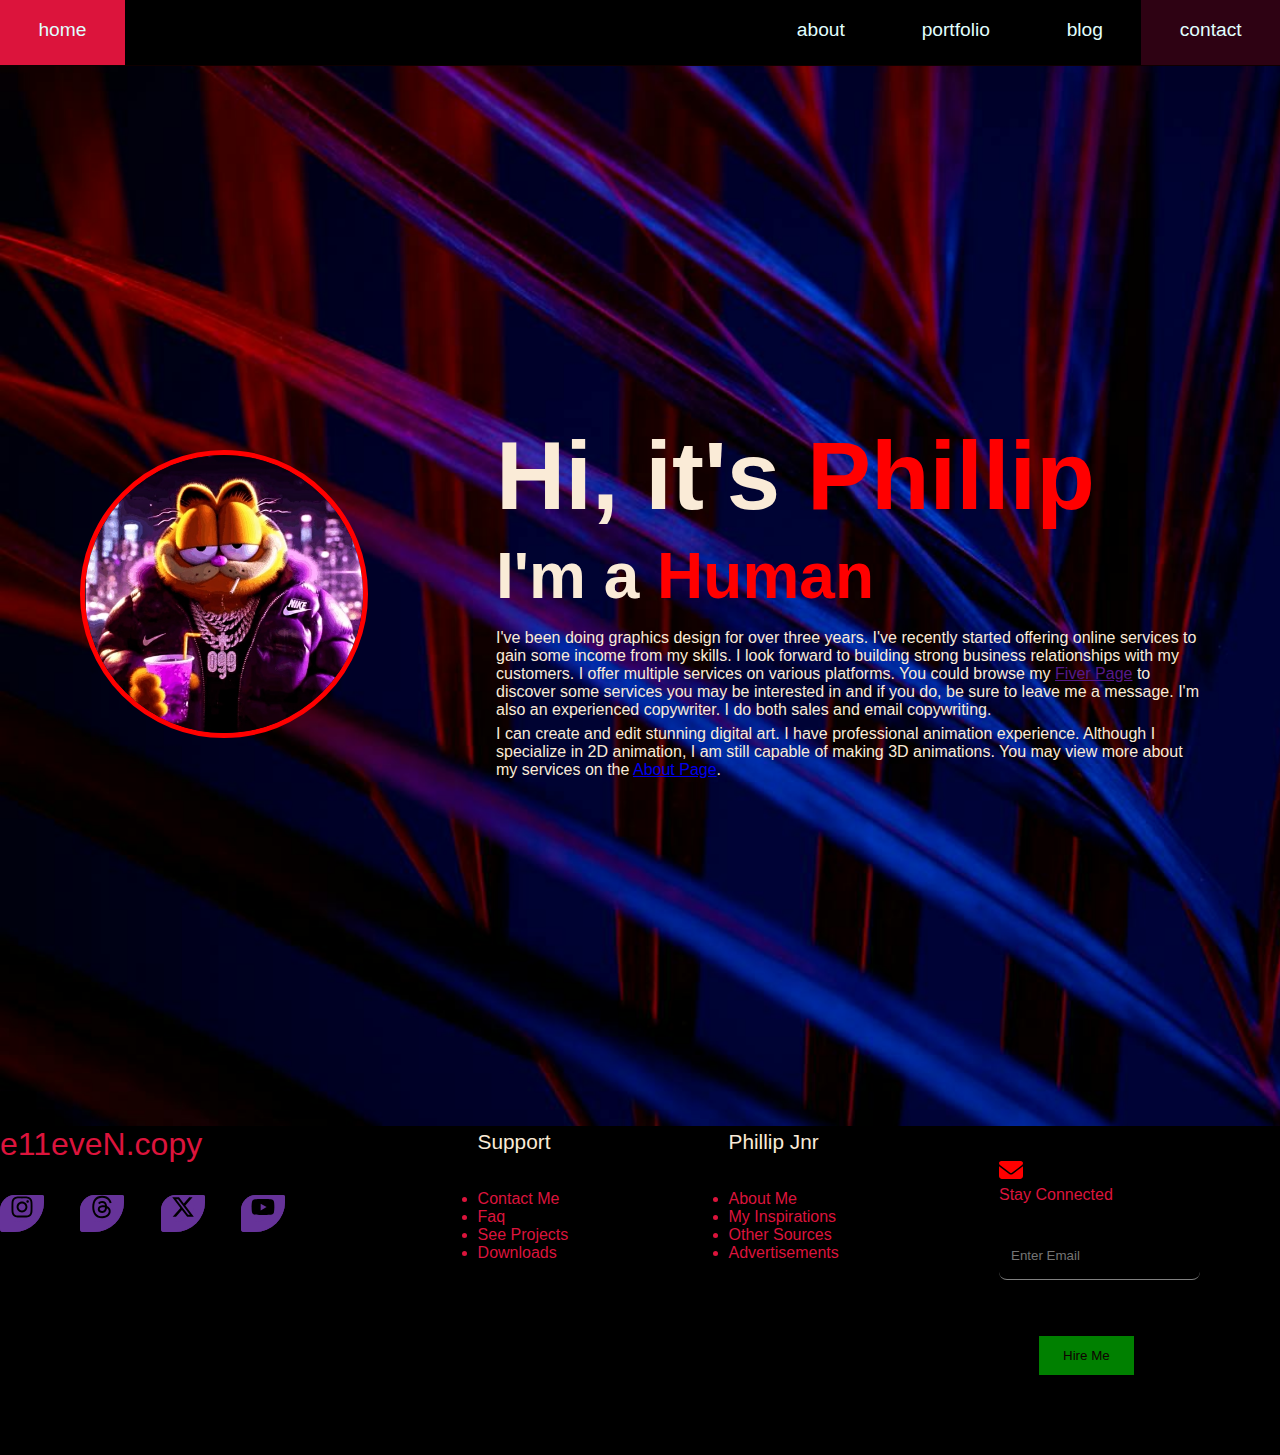
<file: index.html>
<!Doctype html>
<html lang="en">
    <head>
        <meta charset="UTF-8">
        <meta name="viewport" content="width=device-width", initial scale="1.0">
        <title>Home</title>
        <link rel="stylesheet" href="style.css">
        <link rel="stylesheet" href="style2.css">
        <script src="script.js" defer></script>
    </head>
    <body>
        <button id="open-sidebar" onclick="openSidebar()"
        aria-label="open sidebar"><img src="assets/icons/bars-red.svg" alt="" width="24px" height="24px"></button>
        <nav id="navbar">
            <ul>
                <li><button id="close-sidebar" 
                    aria-label="close sidebar" onclick="closeSidebar()"><img src="assets/icons/xmark-solid.svg" alt="" width="24px" height="24px"></button></li>
                <li class="home-li"><a class="active" href="index.html">home</a></li>
                <li><a href="about.html">about</a></li>
                <li><a href="portfolio.html">portfolio</a></li>
                <li><a href="blog.html">blog</a></li>
                <li><a class="accent" href="contact.html">contact</a></li>
            </ul>
        </nav>
        <div id="overlay"></div>
      

        <main>
            <section class="homex">
                <div class="home-img">
                    <img src="assets/main.jpg" alt="">
                </div>
                <div class="home-content">
                    <h1>Hi, it's <span>Phillip</span></h1>
                    <h3 class="typing-text">I'm a <span>Human</span></h3>
                    <p>
                        I've been doing graphics design for over three years. I've recently started offering online services to gain
                        some income from my skills. I look forward to building strong business relationships with my customers.
                        I offer multiple services on various platforms. You could browse my <a href="">Fiver Page</a> to discover 
                        some services you may be interested in and if you do, be sure to leave me a message. I'm also an experienced copywriter. 
                         I do both sales
                        and email copywriting.
                    </p>
                    <p>I can create and edit stunning digital art. I have professional animation experience. Although I specialize in 2D animation,
                        I am still capable of making 3D animations. You may view more about my services on the <a href="about.html">About Page</a>.
                    </p>
                </div>
                </section>
        </main>
            </div>
        </main>
        <footer>
            <div class="footer-container">
                <div class="logo-container">
                    <div class="logo">e11eveN.copy</div>
                    <div class="links">
                        <i><img src="assets/icons/instagram-brands-solid.svg" width="24px" height="24px"></i>
                        <i><img src="assets/icons/threads-brands-solid.svg" width="24px" height="24px"></i>
                        <i><img src="assets/icons/x-twitter-brands-solid.svg" width="24px" height="24px"></i>
                        <i><img src="assets/icons/youtube-brands-solid.svg" width="24px" height="24px"></i>
                    </div>
                </div>

                <div class="support">
                    <div class="head">Support</div>
                    <ul>
                        <li>Contact Me</li>
                        <li>Faq</li>
                        <li>See Projects</li>
                        <li>Downloads</li>
                    </ul>
                </div>

                <div class="coding">
                    <div class="head">Phillip Jnr</div>

                    <ul>
                        <li>About Me</li>
                        <li>My Inspirations</li>
                        <li>Other Sources</li>
                        <li>Advertisements</li>
                    </ul>
                </div>

                <div class="contactx">
                    <div class="contact-head">
                        <p><li><img src="assets/icons/envelope-solid.svg" width="24px" height="24px"></li>Stay Connected</p>
                        <input placeholder="Enter Email">
                        <div class="btn"><button>Hire Me</button></div>
                    </div>
                </div>
            </div>
        </footer>
    </body>
</html>
</file>
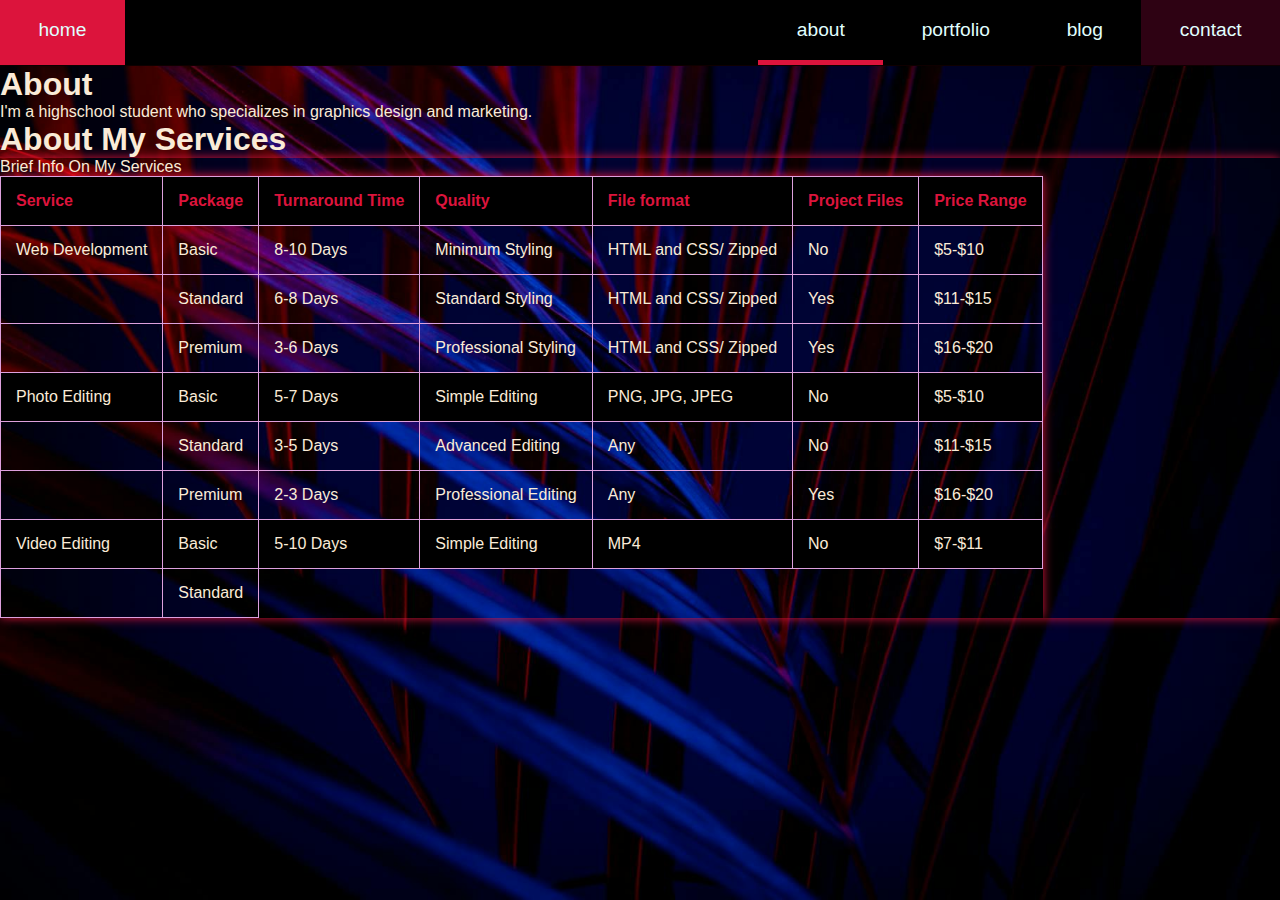
<file: about.html>
<!Doctype html>
<html lang="en">
    <head>
        <meta charset="UTF-8">
        <meta name="viewport" content="width=device-width", initial scale="1.0">
        <title>Home</title>
        <link rel="stylesheet" href="style.css">
        <link rel="stylesheet" href="about.css">
        <script src="script.js" defer></script>
    </head>
    <body>
        <button id="open-sidebar" onclick="openSidebar()"
        aria-label="open sidebar"><img src="assets/icons/bars-red.svg" alt="" width="24px" height="24px"></button>
        <nav id="navbar">
            <ul>
                <li><button id="close-sidebar" 
                    aria-label="close sidebar" onclick="closeSidebar()"><img src="assets/icons/xmark-solid.svg" alt="" width="24px" height="24px"></button></li>
                <li class="home-li"><a href="index.html">home</a></li>
                <li><a href="about.html" class="active">about</a></li>
                <li><a href="portfolio.html">portfolio</a></li>
                <li><a href="blog.html">blog</a></li>
                <li><a class="accent" href="contact.html">contact</a></li>
            </ul>
        </nav>
        <div id="overlay"></div>
        <main>
            <section class="about">
                <h1>About</h1>
                <p>I'm a highschool student who specializes in graphics design and marketing.</p>
                <h1>About My Services</h1>
                <div class="table">
                    <table class="table">
                        <thead>Brief Info On My Services
                        <tr>
                            <th>Service</th>
                            <th>Package</th>
                            <th>Turnaround Time</th>
                            <th>Quality</th>
                            <th>File format</th>
                            <th>Project Files</th>
                            <th>Price Range</th>
                        </tr>
                    </thead>
                        <tbody>
                            <tr>
                                <td>Web Development</td>
                                <td>Basic</td>
                                <td>8-10 Days</td>
                                <td>Minimum Styling</td>
                                <td>HTML and CSS/ Zipped</td>
                                <td>No</td>
                                <td>$5-$10</td>
                            </tr>
                            <tr>
                                <td></td>
                                <td>Standard</td>
                                <td>6-8 Days</td>
                                <td>Standard Styling</td>
                                <td>HTML and CSS/ Zipped</td>
                                <td>Yes</td>
                                <td>$11-$15</td>
                            </tr>
                            <tr>
                                <td></td>
                                <td>Premium</td>
                                <td>3-6 Days</td>
                                <td>Professional Styling</td>
                                <td>HTML and CSS/ Zipped</td>
                                <td>Yes</td>
                                <td>$16-$20</td>
                            </tr>
                            <tr>
                                <td>Photo Editing</td>
                                <td>Basic</td>
                                <td>5-7 Days</td>
                                <td>Simple Editing</td>
                                <td>PNG, JPG, JPEG</td>
                                <td>No</td>
                                <td>$5-$10</td>
                            </tr>
                            <tr>
                                <td></td>
                                <td>Standard</td>
                                <td>3-5 Days</td>
                                <td>Advanced Editing</td>
                                <td>Any</td>
                                <td>No</td>
                                <td>$11-$15</td>
                            </tr>
                            <tr>
                                <td></td>
                                <td>Premium</td>
                                <td>2-3 Days</td>
                                <td>Professional Editing</td>
                                <td>Any</td>
                                <td>Yes</td>
                                <td>$16-$20</td>
                            </tr>
                                <tr></tr>
                            <tr>
                                <td>Video Editing</td>
                                <td>Basic</td>
                                <td>5-10 Days</td>
                                <td>Simple Editing</td>
                                <td>MP4</td>
                                <td>No</td>
                                <td>$7-$11</td>
                            </tr>
                            <tr>
                                <td></td>
                                <td>Standard</td>
                            </tr>
                        </tbody>
                    </table>
                </div>
            </section>
        </main>
    </body>
</html>
</file>
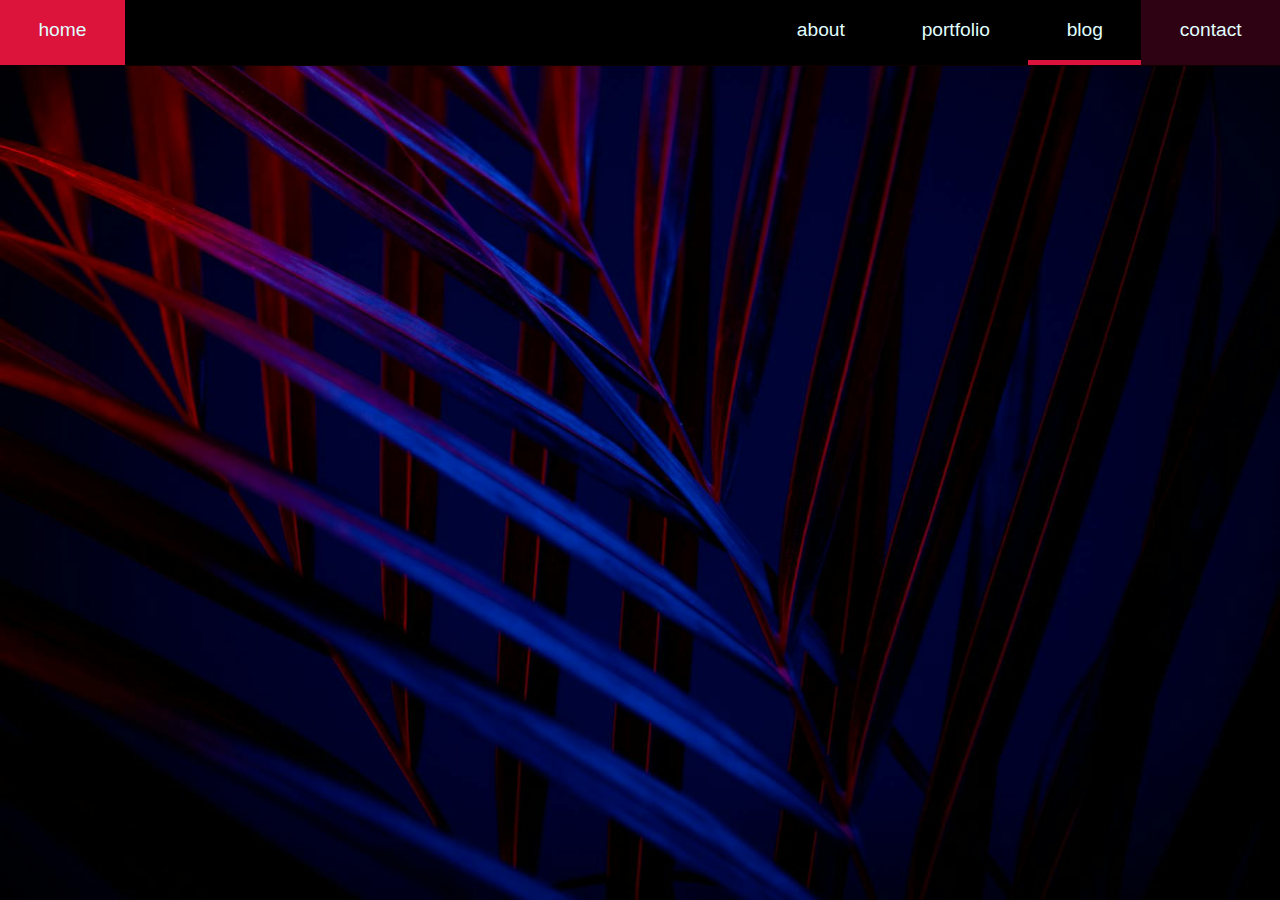
<file: blog.html>
<!Doctype html>
<html lang="en">
    <head>
        <meta charset="UTF-8">
        <meta name="viewport" content="width=device-width", initial scale="1.0">
        <title>Home</title>
        <link rel="stylesheet" href="style.css">
        <script src="script.js" defer></script>
    </head>
    <body>
        <button id="open-sidebar" onclick="openSidebar()"
        aria-label="open sidebar"><img src="assets/icons/bars-red.svg" alt="" width="24px" height="24px"></button>
        <nav id="navbar">
            <ul>
                <li><button id="close-sidebar" 
                    aria-label="close sidebar" onclick="closeSidebar()"><img src="assets/icons/xmark-solid.svg" alt="" width="24px" height="24px"></button></li>
                <li class="home-li"><a href="index.html">home</a></li>
                <li><a href="about.html">about</a></li>
                <li><a href="portfolio.html">portfolio</a></li>
                <li><a href="blog.html" class="active">blog</a></li>
                <li><a class="accent" href="contact.html">contact</a></li>
            </ul>
        </nav>
        <div id="overlay"></div>
        <main>

        </main>
    </body>
</html>
</file>
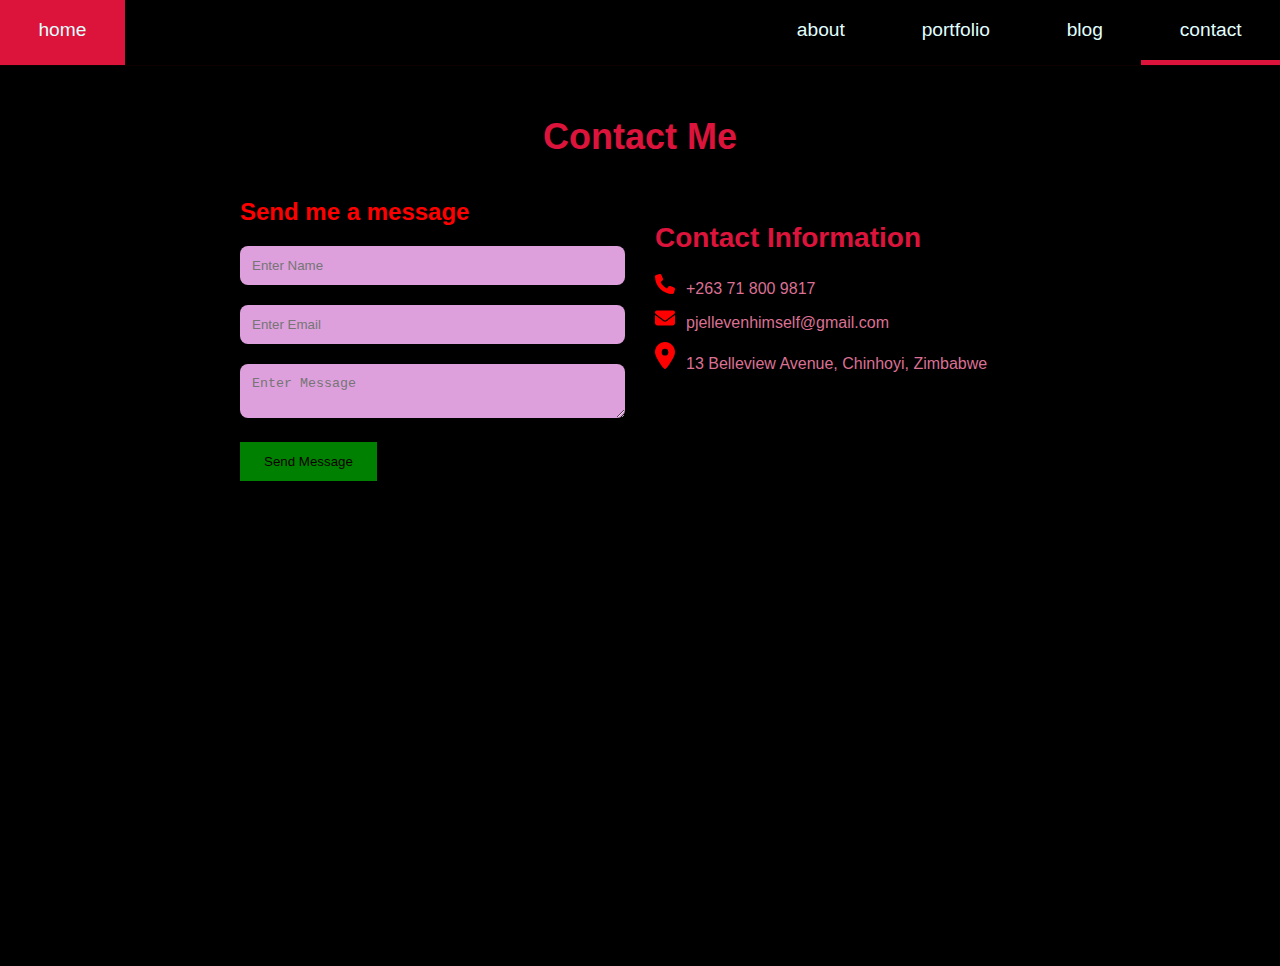
<file: contact.html>
<!Doctype html>
<html lang="en">
    <head>
        <meta charset="UTF-8">
        <meta name="viewport" content="width=device-width", initial scale="1.0">
        <title>Home</title>
        <link rel="stylesheet" href="style.css">
        <script src="script.js" defer></script>
    </head>
    <body>
        <button id="open-sidebar" onclick="openSidebar()"
        aria-label="open sidebar"><img src="assets/icons/bars-red.svg" alt="" width="24px" height="24px"></button>
        <nav id="navbar">
            <ul>
                <li><button id="close-sidebar" 
                    aria-label="close sidebar" onclick="closeSidebar()"><img src="assets/icons/xmark-solid.svg" alt="" width="24px" height="24px"></button></li>
                <li class="home-li"><a href="index.html">home</a></li>
                <li><a href="about.html">about</a></li>
                <li><a href="portfolio.html">portfolio</a></li>
                <li><a href="blog.html">blog</a></li>
                <li><a class="accent, active" href="contact.html">contact</a></li>
            </ul>
        </nav>
        <div id="overlay"></div>
        <main>
            <section class="contact">
                <div class="container">
                    <h2>Contact Me</h2>
                    <div class="contact-wrapper">
                        <div class="contact-form">
                            <h3>Send me a message</h3>
                        <form>
                            <div class="form-group">
                                <input type="text" name="name" placeholder="Enter Name">
                            </div>
                            <div class="form-group">
                                <input type="email" name="email" placeholder="Enter Email">
                            </div>
                            <div class="form-group">
                                <textarea name="message" id="" placeholder="Enter Message"></textarea>
                            </div>
                                <button type="submit">Send Message</button>
                        </form>
                    </div>
                    <div class="contact-info">
                        <h3>Contact Information</h3>
                        <p><i><img src="assets/icons/phone-solid.svg" width="20px"></i>+263 71 800 9817</p>
                        <p><i><img src="assets/icons/envelope-solid.svg" width="20px" alt=""></i>pjellevenhimself@gmail.com</p>
                        <p><i><img src="assets/icons/location-dot-solid.svg"width="20px" alt=""></i>13 Belleview Avenue, Chinhoyi, Zimbabwe</p>
                    </div>
                </div>
            </div>
        </section>
    </main>
    </body>
</html>
</file>
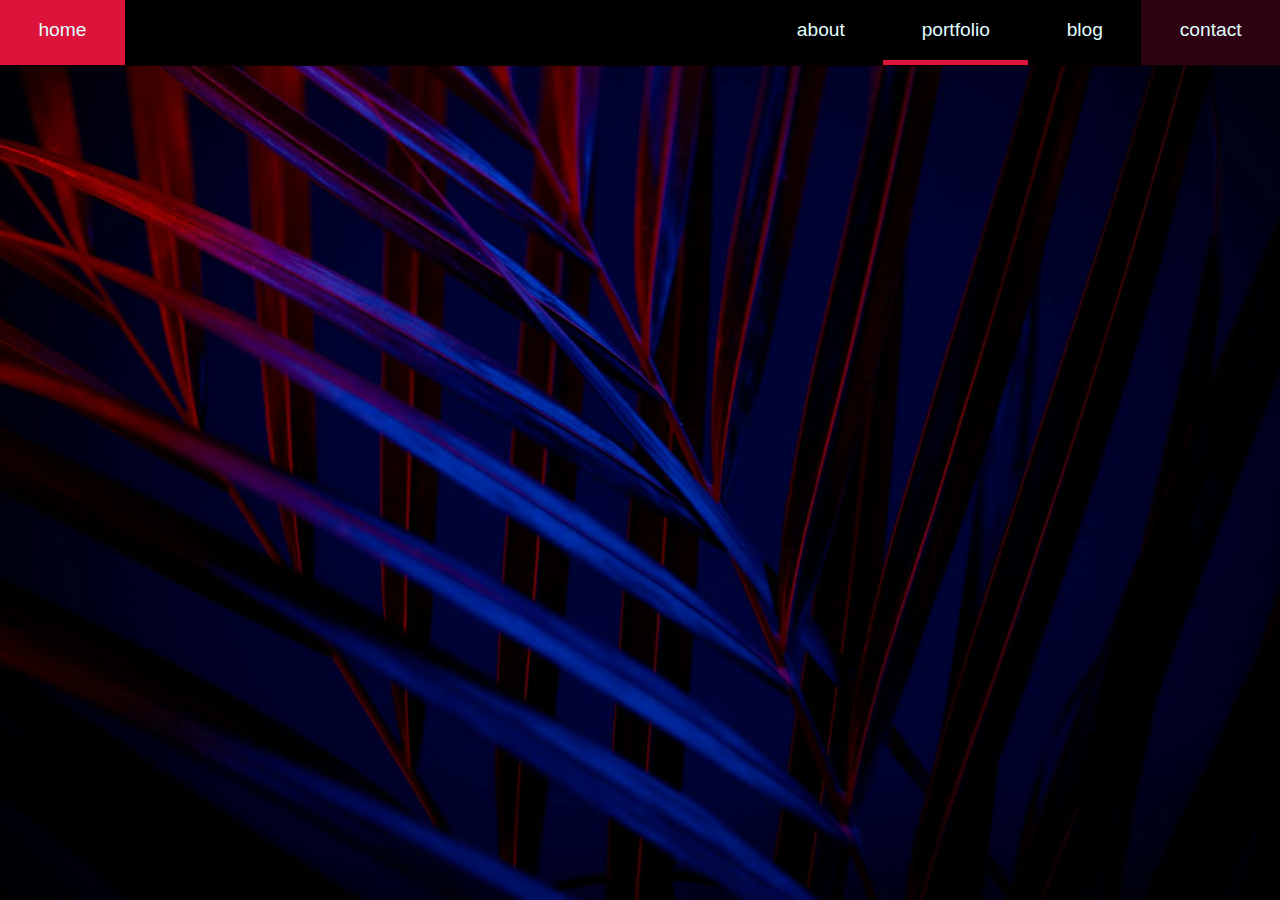
<file: portfolio.html>
<!Doctype html>
<html lang="en">
    <head>
        <meta charset="UTF-8">
        <meta name="viewport" content="width=device-width", initial scale="1.0">
        <title>Home</title>
        <link rel="stylesheet" href="style.css">
        <script src="script.js" defer></script>
    </head>
    <body>
        <button id="open-sidebar" onclick="openSidebar()"
        aria-label="open sidebar"><img src="assets/icons/bars-red.svg" alt="" width="24px" height="24px"></button>
        <nav id="navbar">
            <ul>
                <li><button id="close-sidebar" 
                    aria-label="close sidebar" onclick="closeSidebar()"><img src="assets/icons/xmark-solid.svg" alt="" width="24px" height="24px"></button></li>
                <li class="home-li"><a href="index.html">home</a></li>
                <li><a href="about.html">about</a></li>
                <li><a href="portfolio.html" class="active">portfolio</a></li>
                <li><a href="blog.html">blog</a></li>
                <li><a class="accent" href="contact.html">contact</a></li>
            </ul>
        </nav>
        <div id="overlay"></div>
        <main>

        </main>
    </body>
</html>
</file>
<file: style.css>
:root{
--main: #0f0000;
}
*{
    margin: 0;
    padding: 0;
    box-sizing: border-box;
}

html{
    font-family: 'Segoe UI', Tahoma, Geneva, Verdana, sans-serif;
    color: antiquewhite;
}
body{
    min-height: 100vh;
    min-height: 100vdh;
    background-image: url(assets/background.jpg);
    background-size: cover;
}

nav{
    background-color: black;
    border-bottom: .5px solid #0f0000;
}
nav ul{
    list-style: none;
    display: flex;
    font-size: larger;
}
nav .home-li{
    margin-right: auto;
}
nav li{
    display: flex;
}
nav a{
    display: flex;
    text-decoration: none;
    color: lightcyan;
    padding: 1em 2em;
    transition: .3s ease;
}
nav a:hover{
background-color: crimson;
}
nav a.active{
    border-bottom: 5px solid crimson;
}
nav a.accent{
    background-color: rgb(46, 2, 19);
}
#open-sidebar{
    display: none;
    background: none;
    border: none;
    padding: 1em;
    margin-left: auto;
    cursor: pointer;
}
#close-sidebar{
    
    display: none;
    background: none;
    padding: 1em;
    cursor: pointer
}
#overlay{
    background: rebeccapurple;
    position: fixed;
    inset: 0;
    z-index: 9;
    display: none;
}

@media screen and (max-width:700px){
    #open-sidebar, #close-sidebar{
        display: block;
    }
    body{
        background-color: crimson;
    }
    
nav{
    position: fixed;
    top: 0;
    right: -100%;
    height: 100vh;
    width: min(15em, 100%);
    z-index: 10;
    border-left: 1px solid crimson;
    transition: right 400ms ease-out;
}
nav.show{
    right: 0;
}
nav.show ~ #overlay{
    display: block;
}
nav ul{
    width: 100%;
    flex-direction: column;
}
nav a{
    width: 100%;
    padding-left: 2.5em;
}
nav a.active{
    border-bottom: none;
}
nav.home-li{
    margin-right: unset;
}
}
button{
    border: none;
}

.contact{
    min-height: 100vh;
    background-color: #0f0000;
    padding: 50px;
    text-align: center;
}
.container{
    max-width: 800px;
    margin: 0 auto;
}
.container h2{
    font-size: 36px;
    margin-bottom: 40px;
    color: crimson;
}
.contact-wrapper{
    display: grid;
    grid-template-columns: repeat(2,1fr);
    grid-gap: 30px;
}
.contact-form{
    text-align: left;
}
.contact-form h3{
    font-size: 24px;
    margin-bottom: 20px;
    color: red;
}
.form-group{
    margin-bottom: 20px;
}
input, textarea{
    width: 100%;
    padding: 12px;
    border-radius: 8px;
    border: none;
    background-color: plum;
    color: darkred;
}
input:focus,
textarea:focus{
outline: none;
box-shadow: 0 0 8px plum;
}
button{
    display: inline-block;
    padding: 12px 24px;
    cursor: pointer;
    background-color: green;
    color: #0f0000;
    border: none;
    transition: .3s ease;
}
button:hover{
    background-color: black;
    color: crimson;
}
.contact-info{
    text-align: left;
}
.contact-info h3{
    font-size: 28px;
    margin-top: 24px;
    margin-bottom: 20px;
}
.contact-info p{
    margin-bottom: 10px;
    color: palevioletred;
}
.contact-info i{
    margin-right: 11px;
}

footer,
.contact{
    width: auto;
    background-color: black;
    color: crimson;
    list-style: none;
}
.footer-container{
    max-width: 1200px;
    display: flex;
    flex-wrap: wrap;
    justify-content: space-between;
}
.footer-container div{
    margin-bottom: 2rem;
}
.logo-container{
   font-family: 'Trebuchet MS', 'Lucida Sans Unicode', 'Lucida Grande', 'Lucida Sans', Arial, sans-serif; 
}
.logo-container .logo{
    font-size: 2rem;
    margin-bottom: 2rem;
}

.links i{
    margin-right: 2rem;
    border: 10px solid rebeccapurple;
    border-radius: 15px 2px 30px 3px;
    background-color: rebeccapurple;
    transition: .2s ease-in-out;
}
.links i:hover{
   background-color: crimson;
   border-radius: 15px 2px 30px 3px;
   border: 20px solid crimson;
}
.head{
    color: antiquewhite;
    font-size: 1.3rem;
    margin-bottom: 2rem;
    line-height: 2rem;
}
.contactx p{
    margin-bottom: 2rem;
}
.contactx input{
    background-color: black;
    border: none;
    outline: none;
    width: 100%;
    border-bottom: 1px solid gray;
    padding-bottom: 1rem;
    margin-bottom: 2.5rem;
}
.btn{
    padding: 1rem 2.5rem;
    width: fit-content  ;
}

@media screen and (max-width:700px){
        footer{display: none;}}
</file>
<file: style2.css>
header .intro h1{
    font-size: 60px;
    margin-top: 2rem;
    text-align: center;
}
header .intro h3{
    font-size: 60px;
    text-align: center;
    color: antiquewhite;
    margin-top: auto;
}

header .intro p{
    color: palevioletred;
    font-size: large;
}
span{
    color: red;
}

section{
    min-height: 100vh;
}

.homex{
    display: flex;
    justify-content: center;
    align-items: center;
    gap: 8rem;
}
.homex .home-content h1{
    font-size: 6rem;
    font-weight: 700;
    line-height: 1.3;
}

.homex .home-content h3{
    font-size: 4rem;
    margin-bottom: 1rem;
    font-weight: 700;
}

.homex img{
    border-radius: 50%;
}
 
.home-img img{
    position: relative;
    width: 32vh;
    border-radius: 50%;
    border: 5px solid red;
    box-shadow: 0 0 25px solid crimson;
    cursor: pointer;
    transition: .2S linear;
}

.home-img img:hover{
    font-size: 1.8rem;
    font-weight: 500;
    border: 10px solid blueviolet;
}



main{
    padding: min(5em, 7%);
}
main p{
    margin-top: .35em;
}
h1,h2,h3{
    cursor: default;
}
</file>
<file: about.css>
.table{
    border-collapse: collapse;
    box-shadow: 0 0 10px crimson;
    overflow: hidden;
}
.table thead{
    background-color: black;
    color: crimson;
}
.table th, .table td{
    padding: 15px;
    text-align: left;
    border: 1px solid plum;
}

.table th{
    font-weight: bold;
}
.table tr:nth-child(n+1):nth-child(4n){
    background-color: black;
}
.table tr:hover{
    color: crimson;
}
</file>
